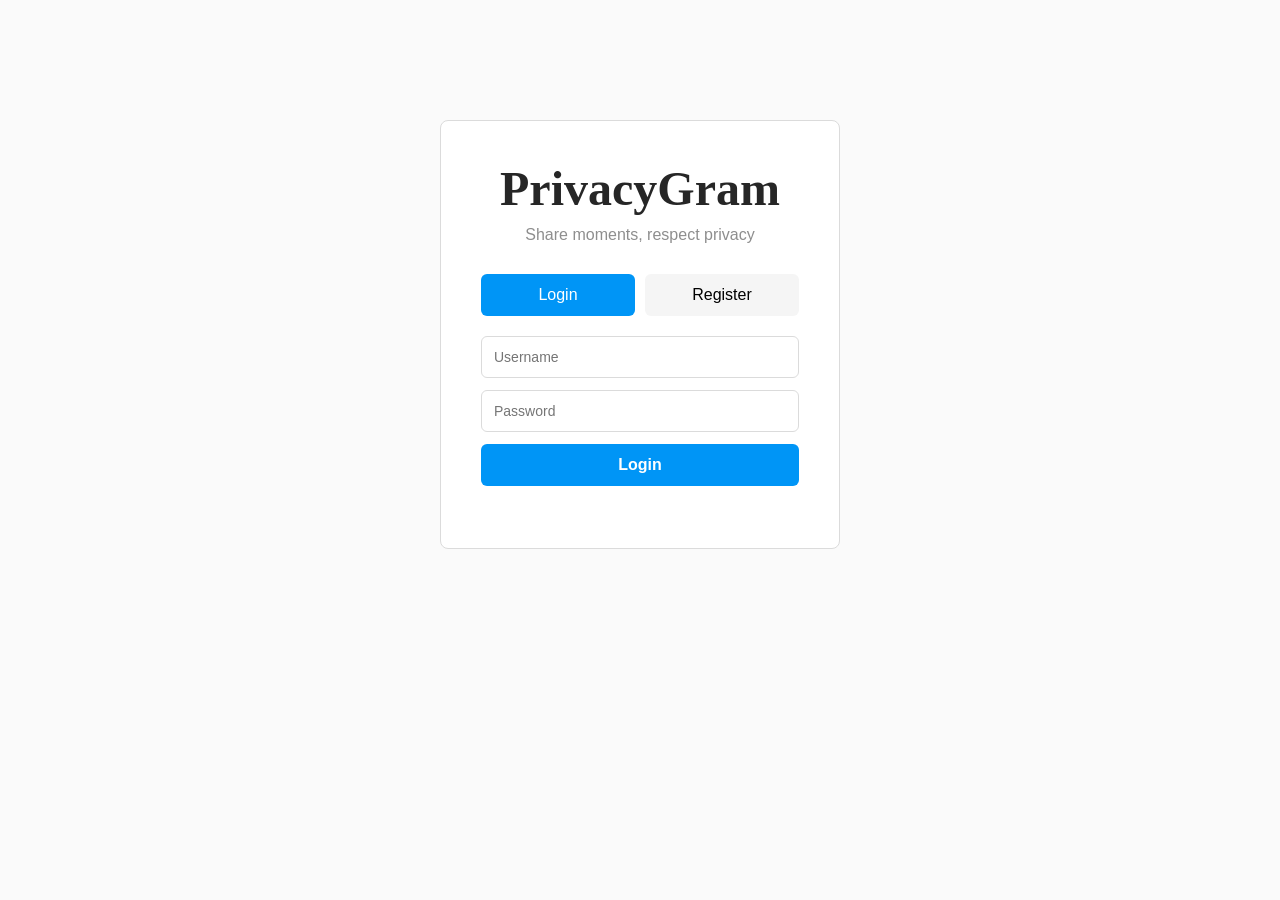
<file: frontend/index.html>
<!DOCTYPE html>
<html lang="en">
<head>
    <meta charset="UTF-8">
    <meta name="viewport" content="width=device-width, initial-scale=1.0">
    <title>PrivacyGram - Privacy-Focused Social Media</title>
    <link rel="stylesheet" href="static/css/style.css">
</head>
<body>
    <!-- Navigation -->
    <nav class="navbar" id="navbar" style="display: none;">
        <div class="nav-container">
            <div class="nav-brand">
                <h2>PrivacyGram</h2>
            </div>
            <div class="nav-links">
                <a href="#" onclick="showFeed()">
                    <svg width="24" height="24" viewBox="0 0 24 24" fill="none" stroke="currentColor">
                        <path d="M3 9l9-7 9 7v11a2 2 0 0 1-2 2H5a2 2 0 0 1-2-2z"/>
                    </svg>
                    Home
                </a>
                <a href="#" onclick="showNotifications()">
                    <svg width="24" height="24" viewBox="0 0 24 24" fill="none" stroke="currentColor">
                        <path d="M18 8A6 6 0 0 0 6 8c0 7-3 9-3 9h18s-3-2-3-9"/>
                        <path d="M13.73 21a2 2 0 0 1-3.46 0"/>
                    </svg>
                    Notifications
                    <span class="notification-badge" id="notificationBadge" style="display: none;"></span>
                </a>
                <a href="#" onclick="showProfile()">
                    <svg width="24" height="24" viewBox="0 0 24 24" fill="none" stroke="currentColor">
                        <path d="M20 21v-2a4 4 0 0 0-4-4H8a4 4 0 0 0-4 4v2"/>
                        <circle cx="12" cy="7" r="4"/>
                    </svg>
                    Profile
                </a>
                <a href="#" onclick="logout()">
                    <svg width="24" height="24" viewBox="0 0 24 24" fill="none" stroke="currentColor">
                        <path d="M9 21H5a2 2 0 0 1-2-2V5a2 2 0 0 1 2-2h4"/>
                        <polyline points="16 17 21 12 16 7"/>
                        <line x1="21" y1="12" x2="9" y2="12"/>
                    </svg>
                    Logout
                </a>
            </div>
        </div>
    </nav>

    <!-- Main Container -->
    <div class="container">
        <!-- Auth Page -->
        <div id="authPage" class="page">
            <div class="auth-container">
                <h1>PrivacyGram</h1>
                <p class="tagline">Share moments, respect privacy</p>
                
                <div class="auth-tabs">
                    <button class="tab-btn active" onclick="showLoginForm()">Login</button>
                    <button class="tab-btn" onclick="showRegisterForm()">Register</button>
                </div>

                <!-- Login Form -->
                <form id="loginForm" class="auth-form">
                    <input type="text" id="loginUsername" placeholder="Username" required>
                    <input type="password" id="loginPassword" placeholder="Password" required>
                    <button type="submit">Login</button>
                    <div id="loginError" class="error-message"></div>
                </form>

                <!-- Register Form -->
                <form id="registerForm" class="auth-form" style="display: none;">
                    <input type="text" id="registerUsername" placeholder="Username" required>
                    <input type="email" id="registerEmail" placeholder="Email" required>
                    <input type="text" id="registerFullName" placeholder="Full Name">
                    <input type="password" id="registerPassword" placeholder="Password" required>
                    <button type="submit">Register</button>
                    <div id="registerError" class="error-message"></div>
                </form>
            </div>
        </div>

        <!-- Main App Page -->
        <div id="mainPage" class="page" style="display: none;">
            <!-- Stories Section -->
            <div class="stories-container" id="storiesContainer">
                <div class="add-story-btn" onclick="showUploadModal('story')">
                    <div class="add-icon">+</div>
                    <span>Your Story</span>
                </div>
            </div>

            <!-- Upload Button -->
            <div class="upload-section">
                <button class="btn-primary" onclick="showUploadModal('post')">
                    <svg width="20" height="20" viewBox="0 0 24 24" fill="none" stroke="currentColor">
                        <rect x="3" y="3" width="18" height="18" rx="2"/>
                        <circle cx="8.5" cy="8.5" r="1.5"/>
                        <polyline points="21 15 16 10 5 21"/>
                    </svg>
                    Create Post
                </button>
            </div>

            <!-- Feed -->
            <div id="feedContainer" class="feed-container">
                <!-- Posts will be loaded here -->
            </div>

            <!-- Notifications Page -->
            <div id="notificationsPage" style="display: none;">
                <h2>Notifications</h2>
                <div id="notificationsList" class="notifications-list">
                    <!-- Notifications will be loaded here -->
                </div>
            </div>

            <!-- Profile Page -->
            <div id="profilePage" style="display: none;">
                <div class="profile-header">
                    <div class="profile-info">
                        <h2 id="profileUsername"></h2>
                        <p id="profileFullName"></p>
                        <button class="btn-secondary" onclick="showFaceRegistrationModal()">Register Your Face</button>
                    </div>
                </div>
                <div id="profilePosts" class="feed-container">
                    <!-- User's posts will be loaded here -->
                </div>
            </div>
        </div>
    </div>

    <!-- Upload Modal -->
    <div id="uploadModal" class="modal">
        <div class="modal-content">
            <span class="close" onclick="closeUploadModal()">&times;</span>
            <h2 id="uploadModalTitle">Create Post</h2>
            <form id="uploadForm" enctype="multipart/form-data">
                <div class="image-upload-area" id="imageUploadArea">
                    <input type="file" id="imageInput" accept="image/*" required>
                    <label for="imageInput">
                        <svg width="48" height="48" viewBox="0 0 24 24" fill="none" stroke="currentColor">
                            <rect x="3" y="3" width="18" height="18" rx="2"/>
                            <circle cx="8.5" cy="8.5" r="1.5"/>
                            <polyline points="21 15 16 10 5 21"/>
                        </svg>
                        <p>Click to select image</p>
                    </label>
                    <img id="imagePreview" style="display: none;">
                </div>
                <textarea id="captionInput" placeholder="Write a caption..." rows="3"></textarea>
                <div id="uploadStatus" class="upload-status"></div>
                <button type="submit" class="btn-primary">Post</button>
            </form>
        </div>
    </div>

    <!-- Face Registration Modal -->
    <div id="faceRegModal" class="modal">
        <div class="modal-content">
            <span class="close" onclick="closeFaceRegModal()">&times;</span>
            <h2>Register Your Face</h2>
            <p>Upload a clear photo of your face for recognition</p>
            <form id="faceRegForm" enctype="multipart/form-data">
                <div class="image-upload-area">
                    <input type="file" id="faceImageInput" accept="image/*" required>
                    <label for="faceImageInput">
                        <svg width="48" height="48" viewBox="0 0 24 24" fill="none" stroke="currentColor">
                            <path d="M20 21v-2a4 4 0 0 0-4-4H8a4 4 0 0 0-4 4v2"/>
                            <circle cx="12" cy="7" r="4"/>
                        </svg>
                        <p>Click to select face image</p>
                    </label>
                    <img id="faceImagePreview" style="display: none;">
                </div>
                <button type="submit" class="btn-primary">Register Face</button>
            </form>
        </div>
    </div>

    <!-- Approval Modal -->
    <div id="approvalModal" class="modal">
        <div class="modal-content">
            <span class="close" onclick="closeApprovalModal()">&times;</span>
            <h2>Pending Approvals</h2>
            <div id="approvalsList" class="approvals-list">
                <!-- Approvals will be loaded here -->
            </div>
        </div>
    </div>

    <script src="static/js/app.js"></script>
</body>
</html>
</file>
<file: frontend/static/css/style.css>
* {
    margin: 0;
    padding: 0;
    box-sizing: border-box;
}

body {
    font-family: -apple-system, BlinkMacSystemFont, 'Segoe UI', Roboto, Oxygen, Ubuntu, Cantarell, sans-serif;
    background: #fafafa;
    color: #262626;
}

/* Navigation */
.navbar {
    background: white;
    border-bottom: 1px solid #dbdbdb;
    padding: 12px 0;
    position: sticky;
    top: 0;
    z-index: 100;
}

.nav-container {
    max-width: 975px;
    margin: 0 auto;
    padding: 0 20px;
    display: flex;
    justify-content: space-between;
    align-items: center;
}

.nav-brand h2 {
    font-size: 24px;
    font-family: 'Pacifico', cursive;
}

.nav-links {
    display: flex;
    gap: 20px;
}

.nav-links a {
    display: flex;
    align-items: center;
    gap: 8px;
    text-decoration: none;
    color: #262626;
    padding: 8px 12px;
    border-radius: 8px;
    transition: background 0.2s;
    position: relative;
}

.nav-links a:hover {
    background: #f5f5f5;
}

.notification-badge {
    position: absolute;
    top: 5px;
    right: 5px;
    background: #ff3b30;
    color: white;
    border-radius: 50%;
    width: 18px;
    height: 18px;
    font-size: 11px;
    display: flex;
    align-items: center;
    justify-content: center;
    font-weight: bold;
}

/* Container */
.container {
    max-width: 614px;
    margin: 0 auto;
    padding: 20px;
}

/* Auth Page */
.auth-container {
    background: white;
    border: 1px solid #dbdbdb;
    border-radius: 8px;
    padding: 40px;
    margin: 100px auto;
    max-width: 400px;
    text-align: center;
}

.auth-container h1 {
    font-size: 48px;
    font-family: 'Pacifico', cursive;
    margin-bottom: 10px;
}

.tagline {
    color: #8e8e8e;
    margin-bottom: 30px;
}

.auth-tabs {
    display: flex;
    gap: 10px;
    margin-bottom: 20px;
}

.tab-btn {
    flex: 1;
    padding: 12px;
    border: none;
    background: #f5f5f5;
    cursor: pointer;
    border-radius: 6px;
    font-size: 16px;
    transition: all 0.2s;
}

.tab-btn.active {
    background: #0095f6;
    color: white;
}

.auth-form {
    display: flex;
    flex-direction: column;
    gap: 12px;
}

.auth-form input {
    padding: 12px;
    border: 1px solid #dbdbdb;
    border-radius: 6px;
    font-size: 14px;
}

.auth-form button {
    padding: 12px;
    background: #0095f6;
    color: white;
    border: none;
    border-radius: 6px;
    font-size: 16px;
    font-weight: 600;
    cursor: pointer;
    transition: background 0.2s;
}

.auth-form button:hover {
    background: #0081d8;
}

.error-message {
    color: #ed4956;
    font-size: 14px;
    margin-top: 10px;
}

/* Stories Container */
.stories-container {
    background: white;
    border: 1px solid #dbdbdb;
    border-radius: 8px;
    padding: 16px;
    margin-bottom: 20px;
    display: flex;
    gap: 16px;
    overflow-x: auto;
}

.add-story-btn {
    display: flex;
    flex-direction: column;
    align-items: center;
    cursor: pointer;
    min-width: 70px;
}

.add-icon {
    width: 64px;
    height: 64px;
    border-radius: 50%;
    background: linear-gradient(45deg, #f09433, #e6683c, #dc2743, #cc2366, #bc1888);
    display: flex;
    align-items: center;
    justify-content: center;
    color: white;
    font-size: 32px;
    margin-bottom: 8px;
}

.story-item {
    display: flex;
    flex-direction: column;
    align-items: center;
    cursor: pointer;
    min-width: 70px;
}

.story-avatar {
    width: 64px;
    height: 64px;
    border-radius: 50%;
    border: 3px solid #c13584;
    padding: 2px;
    margin-bottom: 8px;
}

.story-avatar img {
    width: 100%;
    height: 100%;
    border-radius: 50%;
    object-fit: cover;
}

.story-item span {
    font-size: 12px;
    overflow: hidden;
    text-overflow: ellipsis;
    white-space: nowrap;
    max-width: 70px;
}

/* Upload Section */
.upload-section {
    margin-bottom: 20px;
    text-align: center;
}

.btn-primary {
    background: #0095f6;
    color: white;
    border: none;
    padding: 12px 24px;
    border-radius: 8px;
    font-size: 16px;
    font-weight: 600;
    cursor: pointer;
    display: inline-flex;
    align-items: center;
    gap: 8px;
    transition: background 0.2s;
}

.btn-primary:hover {
    background: #0081d8;
}

.btn-secondary {
    background: white;
    color: #262626;
    border: 1px solid #dbdbdb;
    padding: 8px 16px;
    border-radius: 6px;
    font-size: 14px;
    font-weight: 600;
    cursor: pointer;
    transition: all 0.2s;
}

.btn-secondary:hover {
    background: #f5f5f5;
}

/* Feed Container */
.feed-container {
    display: flex;
    flex-direction: column;
    gap: 20px;
}

/* Post Card */
.post-card {
    background: white;
    border: 1px solid #dbdbdb;
    border-radius: 8px;
    overflow: hidden;
}

.post-header {
    display: flex;
    align-items: center;
    padding: 14px 16px;
    gap: 12px;
}

.post-avatar {
    width: 32px;
    height: 32px;
    border-radius: 50%;
    background: #dbdbdb;
}

.post-user-info {
    flex: 1;
}

.post-username {
    font-weight: 600;
    font-size: 14px;
}

.post-time {
    font-size: 12px;
    color: #8e8e8e;
}

.post-image {
    width: 100%;
    max-height: 600px;
    object-fit: cover;
}

.post-actions {
    padding: 12px 16px;
    display: flex;
    gap: 16px;
}

.post-actions button {
    background: none;
    border: none;
    cursor: pointer;
    padding: 8px;
}

.post-caption {
    padding: 0 16px 12px;
    font-size: 14px;
}

.post-caption strong {
    font-weight: 600;
    margin-right: 6px;
}

.face-approval-notice {
    padding: 12px 16px;
    background: #fff3cd;
    border-top: 1px solid #dbdbdb;
    font-size: 14px;
    color: #856404;
}

/* Modal */
.modal {
    display: none;
    position: fixed;
    z-index: 1000;
    left: 0;
    top: 0;
    width: 100%;
    height: 100%;
    background: rgba(0, 0, 0, 0.5);
}

.modal-content {
    background: white;
    margin: 50px auto;
    padding: 30px;
    border-radius: 12px;
    max-width: 500px;
    position: relative;
}

.close {
    position: absolute;
    right: 20px;
    top: 20px;
    font-size: 28px;
    font-weight: bold;
    color: #8e8e8e;
    cursor: pointer;
}

.close:hover {
    color: #262626;
}

.modal-content h2 {
    margin-bottom: 20px;
}

.image-upload-area {
    border: 2px dashed #dbdbdb;
    border-radius: 8px;
    padding: 40px;
    text-align: center;
    margin-bottom: 20px;
    cursor: pointer;
    transition: all 0.2s;
}

.image-upload-area:hover {
    border-color: #0095f6;
    background: #f8f9fa;
}

.image-upload-area input[type="file"] {
    display: none;
}

.image-upload-area label {
    cursor: pointer;
    display: block;
}

.image-upload-area svg {
    margin-bottom: 12px;
}

.image-upload-area p {
    color: #8e8e8e;
    font-size: 14px;
}

#imagePreview, #faceImagePreview {
    max-width: 100%;
    max-height: 400px;
    border-radius: 8px;
}

#uploadForm textarea {
    width: 100%;
    padding: 12px;
    border: 1px solid #dbdbdb;
    border-radius: 6px;
    font-size: 14px;
    resize: vertical;
    font-family: inherit;
    margin-bottom: 12px;
}

.upload-status {
    font-size: 14px;
    margin: 12px 0;
    padding: 12px;
    border-radius: 6px;
}

.upload-status.success {
    background: #d4edda;
    color: #155724;
}

.upload-status.error {
    background: #f8d7da;
    color: #721c24;
}

.upload-status.info {
    background: #d1ecf1;
    color: #0c5460;
}

/* Notifications */
.notifications-list {
    background: white;
    border: 1px solid #dbdbdb;
    border-radius: 8px;
}

.notification-item {
    padding: 16px;
    border-bottom: 1px solid #dbdbdb;
    display: flex;
    align-items: center;
    gap: 12px;
}

.notification-item:last-child {
    border-bottom: none;
}

.notification-item.unread {
    background: #f8f9fa;
}

.notification-icon {
    width: 40px;
    height: 40px;
    border-radius: 50%;
    background: #0095f6;
    color: white;
    display: flex;
    align-items: center;
    justify-content: center;
}

.notification-content {
    flex: 1;
}

.notification-message {
    font-size: 14px;
    margin-bottom: 4px;
}

.notification-time {
    font-size: 12px;
    color: #8e8e8e;
}

.notification-actions {
    display: flex;
    gap: 8px;
}

/* Approvals */
.approvals-list {
    display: flex;
    flex-direction: column;
    gap: 16px;
}

.approval-item {
    padding: 16px;
    border: 1px solid #dbdbdb;
    border-radius: 8px;
    display: flex;
    align-items: center;
    gap: 12px;
}

.approval-preview {
    width: 80px;
    height: 80px;
    border-radius: 8px;
    object-fit: cover;
}

.approval-info {
    flex: 1;
}

.approval-actions {
    display: flex;
    flex-direction: column;
    gap: 8px;
}

.btn-approve {
    background: #28a745;
    color: white;
    border: none;
    padding: 8px 16px;
    border-radius: 6px;
    cursor: pointer;
    font-weight: 600;
}

.btn-reject {
    background: #dc3545;
    color: white;
    border: none;
    padding: 8px 16px;
    border-radius: 6px;
    cursor: pointer;
    font-weight: 600;
}

/* Profile */
.profile-header {
    background: white;
    border: 1px solid #dbdbdb;
    border-radius: 8px;
    padding: 30px;
    margin-bottom: 20px;
    text-align: center;
}

.profile-info h2 {
    margin-bottom: 8px;
}

.profile-info p {
    color: #8e8e8e;
    margin-bottom: 16px;
}

/* Responsive */
@media (max-width: 768px) {
    .container {
        padding: 10px;
    }
    
    .nav-links a span {
        display: none;
    }
    
    .modal-content {
        margin: 20px;
        max-width: calc(100% - 40px);
    }
}
</file>
